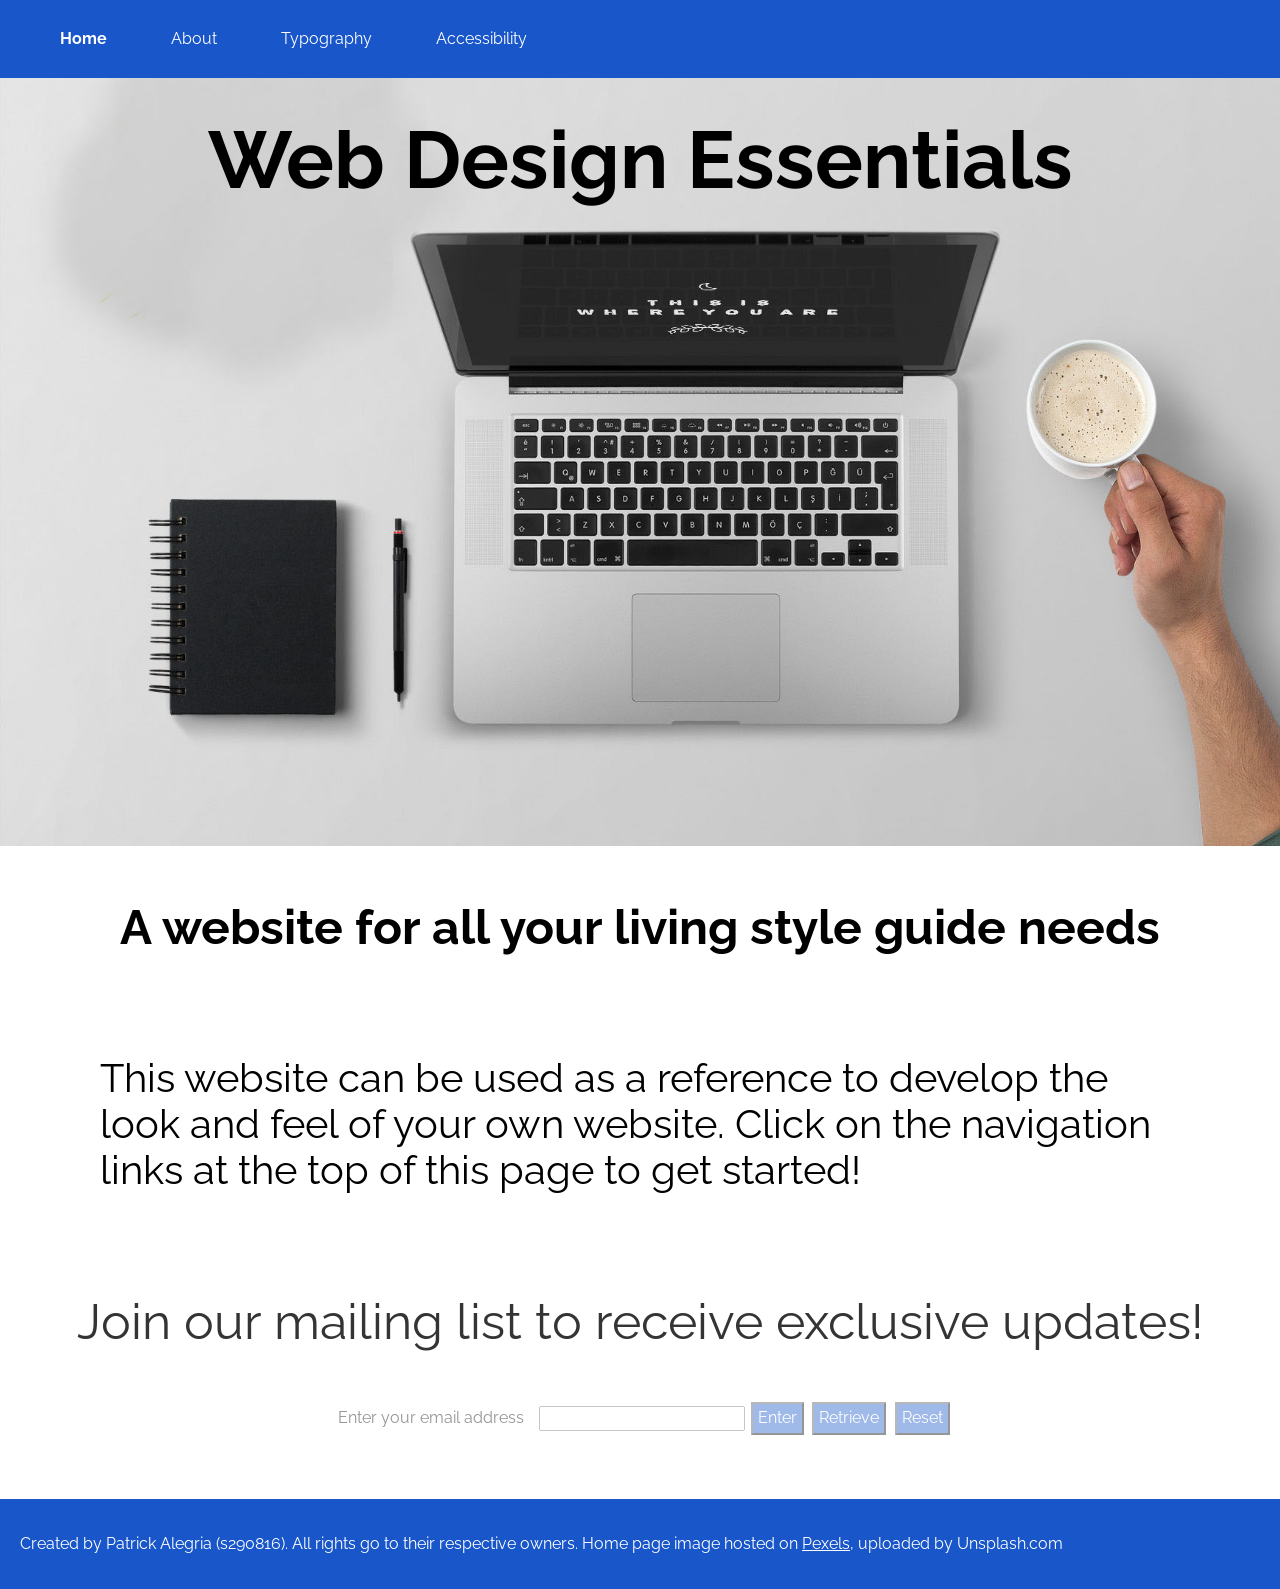
<file: index.html>
<!doctype html>
<html class="no-js">
    <head>
        <!-- Based on h5bp/html5-boilerplate [https://github.com/h5bp/html5-boilerplate] -->
        <meta charset="utf-8">
        <title>Web Design Essentials</title>
        <meta name="description" content="A website containing some basic web design elements">
        <meta name="viewport" content="width=device-width, initial-scale=1">
        <link rel="stylesheet" href="css/main.css">
        <link href="https://fonts.googleapis.com/css?family=Raleway" rel="stylesheet">
        <script type="text/javascript" src="js/lib/jquery-3.2.0.js"></script>
        <script type="text/javascript"src="js/lib/modernizr-custom.min.js"></script>
        </head>
    <header>
        <nav>
            <a class="currentPage" href="index.html">Home</a>
            <a class="navLink" href="livingstyleguides.html">About</a>
            <a class="navLink" href="typography.html">Typography</a>
            <a class="navLink" href="accessibility.html">Accessibility</a>
        </nav>
        <h1 class="homeTitle">Web Design Essentials</h1>
    </header>
    <body>
        <h2 class="homeHeading">A website for all your living style guide needs</h2>
        <section class="textIntro">
            <p>This website can be used as a reference to develop the look and feel of your own website. Click on the navigation links at the top of this page to get started!</p>
        </section>
        <section class="mailingListDescription">
            <p>Join our mailing list to receive exclusive updates!</p>
        </section>
        <!-- Shows this message when JavaScript is disabled -->
        <noscript>
            <p class="errorMessage">Please enable Javascript to sign up to the mailing list!</p>
        </noscript>
        <div class="mailInput">
            <form class="columns six" name="mailingList">
                    <label for="userInput">Enter your email address</label>
                    <input type='text' name="userInput" id="userInput">
                    <input type="button" id="write" value="Enter">
                    <input type="button" id="read" value="Retrieve">
                    <input type="button" id="reset" value="Reset">
                </form>
                <pre class="columns six" id="output"></pre>
        </div>
        <pre class='output'></pre>
    </body>
    <footer>
        <div class="footnotes">
            <p>Created by Patrick Alegria (s290816). All rights go to their respective owners. Home page image hosted on <a class="footerLink" href="https://www.pexels.com/photo/technology-laptop-computer-male-48727/">Pexels</a>, uploaded by Unsplash.com</p>
        </div>
    </footer>
    <script type="text/javascript" src="js/main.js"></script>
</html>
</file>
<file: css/main.css>
/*-------------------
Style Sheet for {Project name and url}

author: {name}
email: {email}
website: {portfolio}
---------------------*/

/*
	Vendor imports (libs etc)
*/
@import 'vendor/normalize.css';
@import 'vendor/browserupgrade.css';

/*
	Our imports
*/
@import 'lib/nav.css';
@import 'lib/card.css';

h1, h2, nav, p, ul, li, label, input, pre {
    font-family: 'Raleway', sans-serif;
}
/* Homepage styling */
.homeTitle {
    text-align: center;
    background-image: url(image/homeBackground.jpg);
    background-size: cover;
    padding-bottom: 50%;
    padding-top: 5%;
    margin-top: 50px;
    font-size: 5em;
    color: black;
}

.homeHeading {
    text-align: center;
    font-size: 3em;
}

.textIntro {
    font-size: 250%;
    margin: 100px;
    opacity: 1;
}
/* Form Styling*/
.errorMessage {
    text-align: center;
    font-size: 30px;
}

/*Disables fade animation of mailing list description when JavaScript is disabled*/
.no-js .mailingListDescription {
    text-align: center;
    font-size: 50px;
    opacity: 1;
}
.js .mailingListDescription {
    text-align: center;
    font-size: 50px;
    opacity: 0;
}

.mailInput {
    text-align: center;
    padding-bottom: 30px;
    margin: 1%;
    opacity: 0;
}

.mailInput p {
    font-size: 30px;
}

.mailInput label {
    padding: 10px;
}

.mailInput  input[type="button"] {
    position: relative;
    padding: 5px;
    margin: 2px;
    background-color: #1856ca;
    color: white;
}

.mailInput input[type="button"]:hover {
    background-color: #1449ac;
}
/* Main content styling*/
.mainBody {
    margin-top: 100px;
    margin-left: 30px;
    margin-right: 30px;
    margin-bottom: 30px;
}

.mainBody p, ul {
    font-size: 125%;
}

.subheading {
    background-color: #1856ca;
    color: white;
    padding: 20px;
    clear: left;
}

.footnotes {
    background-color: #1856ca;
    color: white;
    padding: 20px;
}

p > a.footerLink {
    color: white;
}
/* typography.html specific styling */
.placeholder{
    float: right;
}

#testLink {
    color: black;
}

table {
    border-collapse: collapse;
}

table {
    border: 1px solid black;
}

td, th {
    border: 1px solid black;
    padding: 15px;
}
/* Responsive code */
@media screen and (max-width: 768px) {
    .homeTitle {
        font-size: 2em;
        margin-top: 80px;
    }
    
    .textIntro {
        margin: 15px;
        font-size: 150%
    }
    .mailInput {
        padding-bottom: 100px;
    }
    
    .mailInput input[type='button'] {
        float: none;
        clear: both;
        padding: 10px;
        margin-top: 10px;
    }
}
</file>
